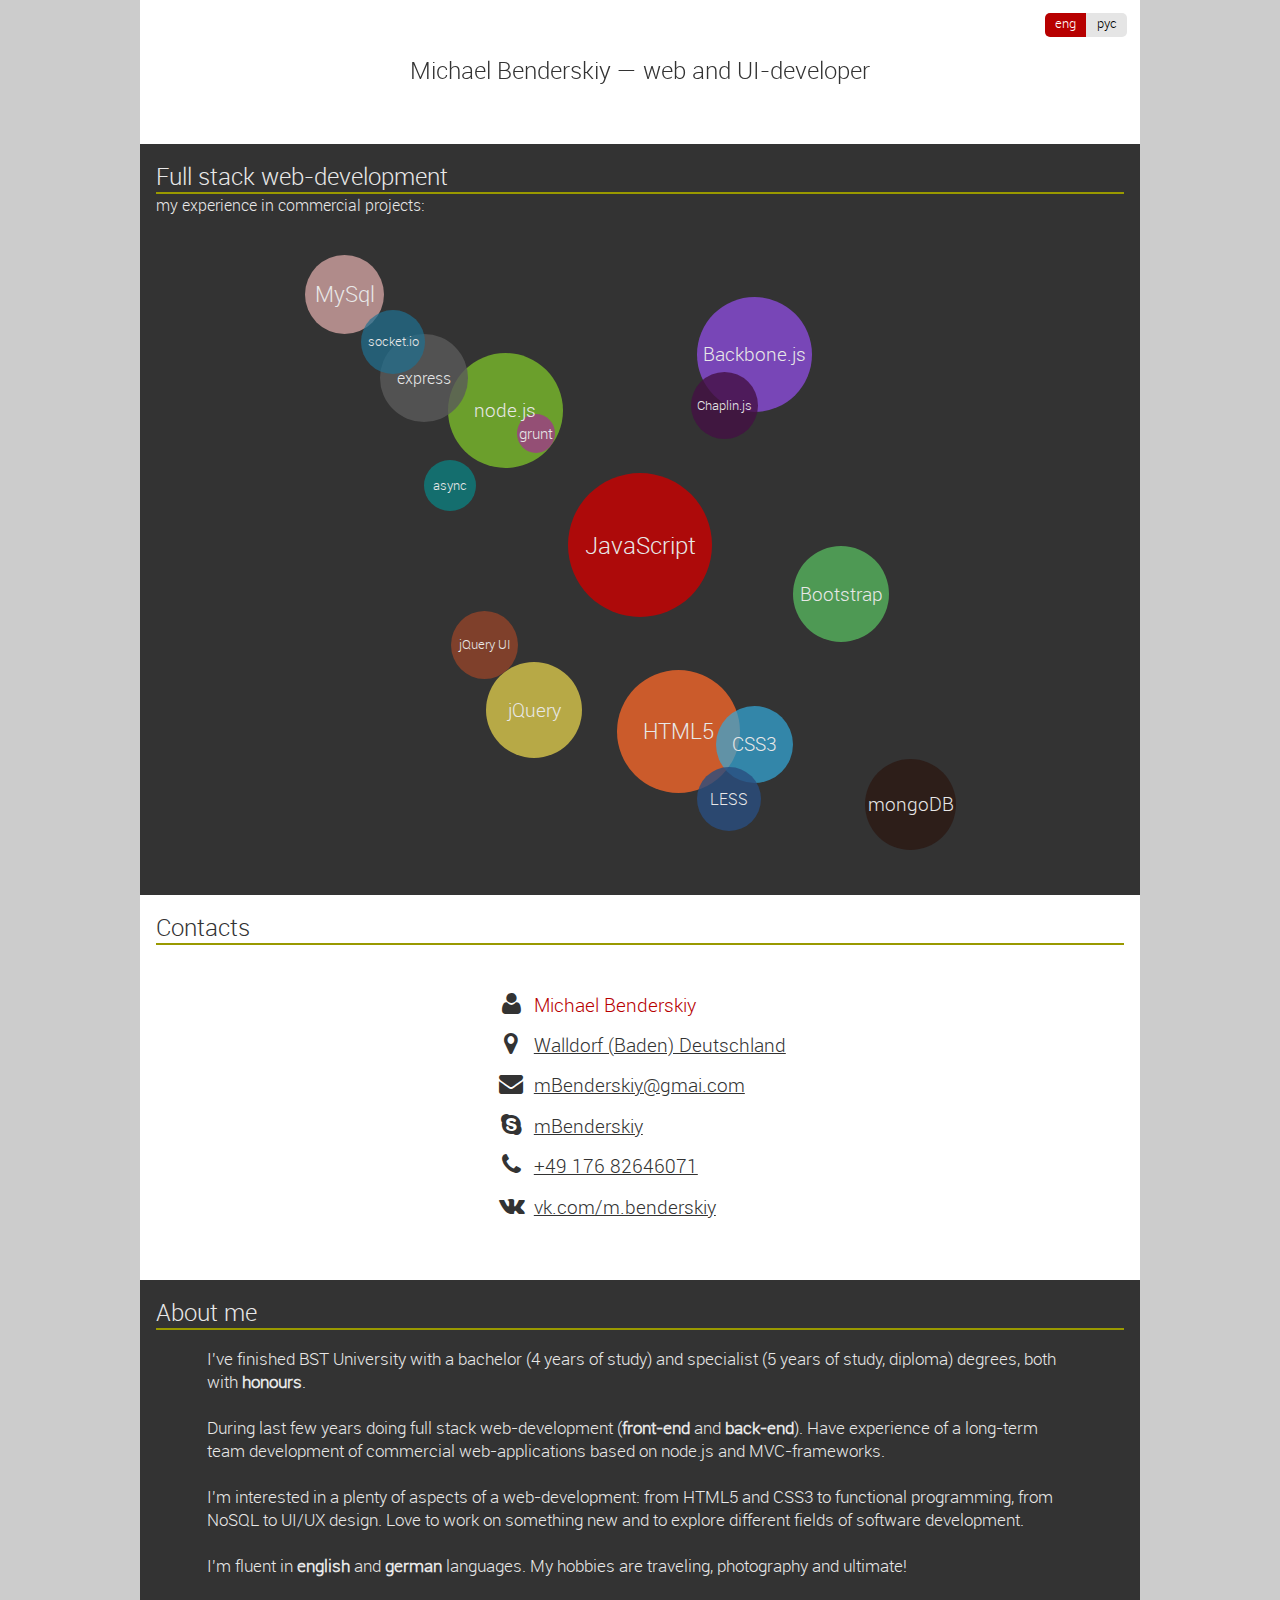
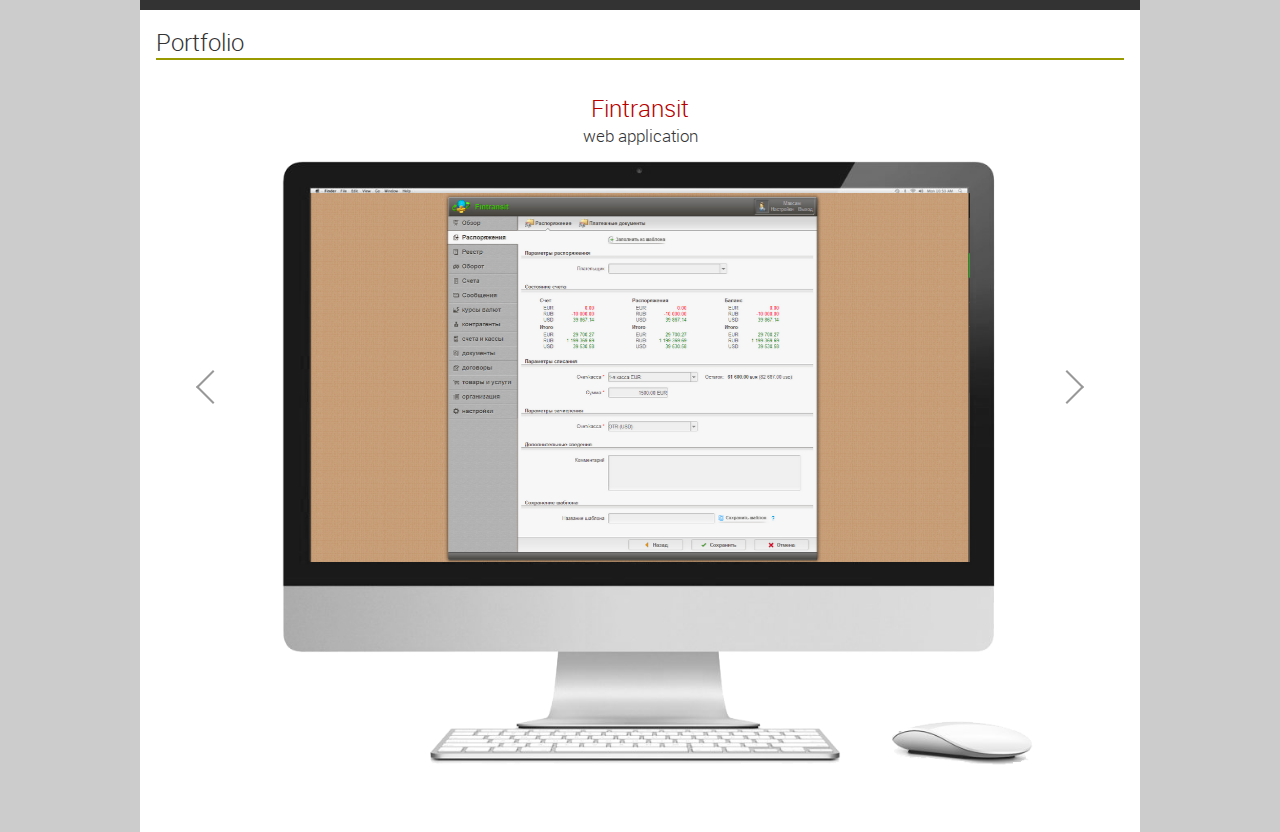
<file: index.html>
<!DOCTYPE html>
<html>

<head>
    <meta http-equiv="Content-Type" content="text/html; charset=utf-8"/>
    <meta charset="UTF-8">
    <meta name="viewport" content="width=device-width" />

    <title>Benderskiy — web and UI-developer</title>
    
    <link rel="stylesheet" type="text/css" href="styles/style.css">
</head>

<body>
    <div id="top-loader-bar">
        <div id="top-loader-bar-progress"></div>
    </div>

    <div class="paper en">
        <div class='header'>
            <div class="sign en">
                <div class="front">
                    Michael Benderskiy — web and UI-developer
                </div>
                <div class="back">
                    Михаил Бендерский — веб и UI-разработчик
                </div>
            </div>
            <div class="lang-select en">
                <span class='eng select'>eng</span><!-- 
             --><span class='rus select'>рус</span>
            </div>
        </div>

        <div class="content">
            <div class="section no-padding">
                <div class="section-padding">
                    <div class="section-header">
                        <span class="e">Full stack web-development</span>
                        <span class="r">Весь стек веб-разработки</span>
                    </div>
                    <span class="e">my experience in сommercial projects:</span>
                    <span class="r">мой опыт в коммерческих проектах:</span>
                </div>

                <div class="graph-wrapper">
                    <div class="graph">
                        <div class="js">
                            JavaScript
                        </div>
                        <div class="mysql">
                            MySql
                        </div>
                        <div class="mongo">
                            mongoDB
                        </div>

                        <div class="orbit-nodjs">
                            <div class="nodjs">
                                node.js
                                <div class="grunt">
                                    grunt
                                </div>
                            </div>
                            
                            <div class="orbit-wrapper">
                                <div class="orbit-express">
                                    <div class="express">
                                        express
                                        <div class="socket">
                                            socket.io
                                        </div>
                                    </div>
                                    <div class="async">
                                        async
                                    </div>
                                </div>
                            </div>

                            <div class="html">
                                HTML5
                            </div>

                            <div class="css">
                                CSS3
                            </div>

                            <div class="less">
                                LESS
                            </div>

                            <div class="jquery">
                                jQuery
                                <div class="jquery-orbit">
                                    <div class="jqui">
                                        jQuery UI
                                    </div>
                                </div>
                            </div>

                            <div class="backbone">
                                Backbone.js
                                <div class="chaplin">
                                    Chaplin.js
                                </div>
                            </div>

                            <div class="bootstrap">
                                Bootstrap
                            </div>
                        </div>
                    </div>
                </div>
            </div>

            <div class="section">
                <div class="section-header">
                    <span class="e">Contacts</span>
                    <span class="r">Контакты</span>
                </div>
                <div class="contact-block">
                    <label><i class="icon-user"></i>
                    </label>
                    <span class='red'>
                        <span class="e">Michael Benderskiy</span>
                        <span class="r">Михаил Бендерский</span>
                    </span>
                    <br>
                    <label><i class="icon-location"></i>
                    </label>
                    <a href="http://maps.google.com/maps?z=10&q=49.3033495,8.6418713">
                        <span class="e">Walldorf (Baden) Deutschland</span>
                        <span class="r">Германия, Баден, Вальдорф</span>
                    </a>
                    <br>
                    <label><i class="icon-mail-alt"></i>
                    </label>
                    <a href="mailto:mBenderskiy@gmai.com">mBenderskiy@gmai.com</a>
                    <br>
                    <label><i class="icon-skype"></i>
                    </label>
                    <a href="skype:mBenderskiy?chat">mBenderskiy</a>
                    <br>
                    <label><i class="icon-phone"></i>
                    </label>
                    <a href="tel:+49 176 82646071">+49 176 82646071</a>
                    <br>
                    <label><i class="icon-vkontakte"></i>
                    </label>
                    <a href="http://vk.com/m.benderskiy">vk.com/m.benderskiy</a>
                    <br>
                </div>
            </div>

            <div class="section">
                <div class="section-header">
                    <span class="e">About me</span>
                    <span class="r">Обо мне</span>
                </div>
                <div class="text e">
                    I've finished <a href="http://en.bstu.ru/">BST University</a> with a bachelor (4 years of study) and specialist (5 years of study, diploma) degrees, both with <b>honours</b>.<br><br>
                    During last few years doing full stack web-development (<b>front-end</b> and <b>back-end</b>). Have experience of a long-term team development of commercial web-applications based on node.js and MVC-frameworks.<br><br>
                    I'm interested in a plenty of aspects of a web-development: from HTML5 and CSS3 to functional programming, from NoSQL to UI/UX design. Love to work on something new and to explore different fields of software development.<br><br>
                    I'm fluent in <b>english</b> and <b>german</b> languages. My hobbies are traveling, photography and <a href="http://www.usaultimate.org/about/ultimate/default.aspx">ultimate</a>!
                </div>
                <div class="text r">
                    Я закончил <a href="http://www.bstu.ru/">БГТУ имени Шухова</a> с <b>красным</b> дипломом инженера-программиста.<br><br>
                    На протяжении нескольких лет занимаюсь веб-разработкой: как <b>front-end</b>, так и <b>back-end</b>. Имею долгосрочный опыт работы в команде над коммерческими веб-приложениями на базе node.js и MVC-фреймворков.<br><br>
                    Мне интересны абсолютно различные аспекты веб-разработки: от HTML5 и CSS3 до функционального программирования, от NoSQL до разработки пользовательских интерфейсов и взаимодействий. Я с готовностью берусь за новые для меня задачи и осваиваю новые области профессиональной деятельности.<br><br>
                    Свободно владею <b>английским</b> и <b>немецким</b> языком. В свободное время путешествую, фотографирую и занимаюсь <a href="http://175g.ru/">алтиматом</a>!
                </div>
            </div>

            <div class="section">
                <div class="section-header">
                    <span class="e">Portfolio</span>
                    <span class="r">Портфолио</span>
                </div>
                <div class="portfolio">
                    <div class="monitor-wrapper">
                        <div class="project-header">
                            <div class=" project-1 project-name project-ft">
                                <span class="e">Fintransit</span>
                                <span class="r">Финтранзит</span>
                                <div class="project-descr">
                                    <span class="e">web application</span>
                                    <span class="r">веб-приложение</span> 
                                </div>
                            </div>
                            <div class=" project-1 project-name project-ft2 hidden">
                                <span class="e">Fintransit (new design)</span>
                                <span class="r">Финтранзит (новый дизайн)</span>
                                <div class="project-descr">
                                    <span class="e">web application</span>
                                    <span class="r">веб-приложение</span> 
                                </div>
                            </div>
                            <div class="project-2 project-name project-sb hidden">
                                <span class="e">Stockbalance (client)</span>
                                <span class="r">Складские остатки (клиент)</span>
                                <div class="project-descr">
                                    <span class="e">web application</span>
                                    <span class="r">веб-приложение</span> 
                                </div>
                            </div>
                            <div class="project-2 project-name project-sb2 hidden">
                                <span class="e">Stockbalance (admin)</span>
                                <span class="r">Складские остатки (администратор)</span>
                                <div class="project-descr">
                                    <span class="e">web application</span>
                                    <span class="r">веб-приложение</span> 
                                </div>
                            </div>
                            <div class="project-2 project-name project-sh hidden">
                                <span class="e">Designer's portfolio</span>
                                <span class="r">Портфолио дизайнера</span>
                                <div class="project-descr">
                                    <span class="e">website</span>
                                    <span class="r">веб-сайт</span> 
                                </div>
                            </div>
                            <div class="project-2 project-name project-sh2 hidden">
                                <span class="e">Designer's portfolio</span>
                                <span class="r">Портфолио дизайнера</span>
                                <div class="project-descr">
                                    <span class="e">website</span>
                                    <span class="r">веб-сайт</span> 
                                </div>
                            </div>
                            <div class="project-2 project-name project-cp hidden">
                                <span class="e">My works on <a href="http://codepen.io/collection/kbroK">Codepen.io</a></span>
                                <span class="r">Мои работы на <a href="http://codepen.io/collection/kbroK">Codepen.io</a></span>
                                <div class="project-descr">
                                    <span class="e">collection</span>
                                    <span class="r">коллекция</span> 
                                </div>
                            </div>
                        </div>
                        <div class="left-spinner">
                            <div class='arrow'></div>
                        </div>
                        <div class="monitor-full">
                            <img class='monitor-png' src="./images/monitor.png" alt="">
                            <div class="screen">
                                <div class="swiper-container">
                                  <div class="swiper-wrapper">
                                    <div class="swiper-slide" data-project='ft'> 
                                        <img class='preview' src="./images/ft_preview.png" alt="">
                                    </div>
                                    <div class="swiper-slide" data-project='ft2'> 
                                        <img class='preview' src="./images/ft2_preview.png" alt="">
                                    </div>
                                    <div class="swiper-slide"  data-project='sb'> 
                                        <img class='preview' src="./images/sb_preview.png" alt="">
                                    </div>
                                    <div class="swiper-slide"  data-project='sb2'> 
                                        <img class='preview' src="./images/sb2_preview.png" alt="">
                                    </div>
                                    <div class="swiper-slide"  data-project='sh'> 
                                        <img class='preview' src="./images/sh_preview.png" alt="">
                                    </div>
                                    <div class="swiper-slide"  data-project='sh2'> 
                                        <img class='preview' src="./images/sh2_preview.png" alt="">
                                    </div>
                                    <div class="swiper-slide"  data-project='cp'> 
                                        <img class='preview' src="./images/cp_preview.png" alt="">
                                    </div>
                                  </div>
                                </div>
                            </div>
                        </div>
                        <div class="right-spinner">
                            <div class='arrow'></div>
                        </div>
                    </div>
                </div>
            </div>
        </div>
    </div>

    <script type="text/javascript" src="js/scripts.js"></script>
</body>

</html>
</file>
<file: styles/style.css>
.clearfix {
  zoom: 1;
}
.clearfix:before,
.clearfix:after {
  content: "";
  display: table;
}
.clearfix:after {
  clear: both;
}
.pull-left {
  float: left;
}
.pull-right {
  float: right;
}
.pull-center {
  margin: 0 auto;
}
.pull-center-force {
  display: table;
  margin: 0 auto;
}
.swiper-container {
  margin: 0 auto;
  position: relative;
  overflow: hidden;
  -webkit-backface-visibility: hidden;
  -moz-backface-visibility: hidden;
  -ms-backface-visibility: hidden;
  -o-backface-visibility: hidden;
  backface-visibility: hidden;
  z-index: 1;
}
.swiper-wrapper {
  position: relative;
  width: 100%;
  -webkit-transition-property: -webkit-transform, left, top;
  -webkit-transition-duration: 0s;
  -webkit-transform: translate3d(0px, 0, 0);
  -webkit-transition-timing-function: ease;
  -moz-transition-property: -moz-transform, left, top;
  -moz-transition-duration: 0s;
  -moz-transform: translate3d(0px, 0, 0);
  -moz-transition-timing-function: ease;
  -o-transition-property: -o-transform, left, top;
  -o-transition-duration: 0s;
  -o-transition-timing-function: ease;
  -o-transform: translate(0px, 0);
  -ms-transition-property: -ms-transform, left, top;
  -ms-transition-duration: 0s;
  -ms-transform: translate3d(0px, 0, 0);
  -ms-transition-timing-function: ease;
  transition-property: transform,left,top;
  transition-duration: 0s;
  transform: translate3d(0px, 0, 0);
  transition-timing-function: ease;
}
.swiper-free-mode > .swiper-wrapper {
  -webkit-transition-timing-function: ease-out;
  -moz-transition-timing-function: ease-out;
  -ms-transition-timing-function: ease-out;
  -o-transition-timing-function: ease-out;
  transition-timing-function: ease-out;
  margin: 0 auto;
}
.swiper-slide {
  float: left;
}
.swiper-wp8-horizontal {
  -ms-touch-action: pan-y;
}
.swiper-wp8-vertical {
  -ms-touch-action: pan-x;
}
.swiper-container,
.swiper-slide {
  width: 100%;
  height: 100%;
}
#top-loader-bar {
  z-index: 99;
  position: fixed;
  top: 0;
  left: 0;
  right: 0;
  height: 5px;
  background: #ffffff;
  opacity: 0;
  filter: alpha(opacity=0);
}
#top-loader-bar.visible {
  opacity: 0.5;
  -webkit-transition: opacity linear 500ms;
  -moz-transition: opacity linear 500ms;
  -o-transition: opacity linear 500ms;
  transition: opacity linear 500ms;
}
#top-loader-bar.visible #top-loader-bar-progress {
  -webkit-transition: width ease-in-out 500ms;
  -moz-transition: width ease-in-out 500ms;
  -o-transition: width ease-in-out 500ms;
  transition: width ease-in-out 500ms;
}
#top-loader-bar.hidden {
  opacity: 0;
  filter: alpha(opacity=0);
  -webkit-transition: opacity linear 500ms;
  -moz-transition: opacity linear 500ms;
  -o-transition: opacity linear 500ms;
  transition: opacity linear 500ms;
}
#top-loader-bar.success {
  background: #00cc00;
}
#top-loader-bar #top-loader-bar-progress {
  width: 0%;
  height: 100%;
  background: #00cc00;
}
@-moz-keyframes spining {
  from {
    -moz-transform: rotate(0deg);
  }
  to {
    -moz-transform: rotate(360deg);
  }
}
@-webkit-keyframes spining {
  from {
    -webkit-transform: rotate(0deg);
  }
  to {
    -webkit-transform: rotate(360deg);
  }
}
@keyframes spining {
  from {
    transform: rotate(0deg);
  }
  to {
    transform: rotate(360deg);
  }
}
@-moz-keyframes aspining {
  from {
    -moz-transform: rotate(0deg);
  }
  to {
    -moz-transform: rotate(-360deg);
  }
}
@-webkit-keyframes aspining {
  from {
    -webkit-transform: rotate(0deg);
  }
  to {
    -webkit-transform: rotate(-360deg);
  }
}
@keyframes aspining {
  from {
    transform: rotate(0deg);
  }
  to {
    transform: rotate(-360deg);
  }
}
@font-face {
  font-family: 'Roboto Light';
  src: url('../fonts/roboto-light.eot');
  src: url('../fonts/roboto-light.eot?#iefix') format('embedded-opentype'), url('../fonts/roboto-light.woff') format('woff'), url('../fonts/roboto-light.ttf') format('truetype');
  font-weight: normal;
  font-style: normal;
}
@font-face {
  font-family: 'fontello';
  src: url('../fonts/fontello.eot?24343141');
  src: url('../fonts/fontello.eot?24343141#iefix') format('embedded-opentype'), url('../fonts/fontello.woff?24343141') format('woff'), url('../fonts/fontello.ttf?24343141') format('truetype'), url('../fonts/fontello.svg?24343141#fontello') format('svg');
  font-weight: normal;
  font-style: normal;
}
[class^="icon-"]:before,
[class*=" icon-"]:before {
  font-family: "fontello";
  font-style: normal;
  font-weight: normal;
  speak: none;
  display: inline-block;
  text-decoration: inherit;
  width: 1em;
  margin-right: .2em;
  text-align: center;
  font-variant: normal;
  text-transform: none;
  line-height: 1em;
  margin-left: .2em;
  /* text-shadow: 1px 1px 1px rgba(127, 127, 127, 0.3); */
}
.icon-mail-alt:before {
  content: '\e802';
}
.icon-user:before {
  content: '\e804';
}
.icon-location:before {
  content: '\e803';
}
.icon-phone:before {
  content: '\e805';
}
.icon-skype:before {
  content: '\e801';
}
.icon-vkontakte:before {
  content: '\e800';
}
* {
  -webkit-box-sizing: border-box;
  -moz-box-sizing: border-box;
  box-sizing: border-box;
}
html,
body {
  height: 100%;
  margin: 0;
  background: #cccccc;
  font-family: 'Roboto Light', sans-serif;
}
@media only screen and (max-width: 340px) {
  html,
  body {
    font-size: 0.9em;
  }
}
.paper {
  zoom: 1;
  margin: auto;
  max-width: 1000px;
  background: #FFF;
}
.paper:before,
.paper:after {
  content: "";
  display: table;
}
.paper:after {
  clear: both;
}
.paper.en .r {
  display: none;
}
.paper.ru .e {
  display: none;
}
span.red {
  color: #b70000;
}
.header {
  padding: 1rem;
  position: relative;
  -webkit-user-select: none;
  -moz-user-select: none;
  -ms-user-select: none;
  user-select: none;
}
.header a {
  text-decoration: none;
  color: #333333;
}
.header .sign {
  height: 7rem;
  padding-top: 2.6rem;
  margin: 0 auto;
  cursor: default;
  font-size: 1.5rem;
  line-height: 1.5rem;
  color: #333333;
  text-align: center;
}
@media only screen and (max-width: 600px) {
  .header .sign {
    font-size: 1.3rem;
  }
}
@media only screen and (max-width: 520px) {
  .header .sign {
    font-size: 1.2rem;
  }
}
@media only screen and (max-width: 450px) {
  .header .sign {
    font-size: 1.1rem;
  }
}
@media only screen and (max-width: 420px) {
  .header .sign {
    font-size: 1rem;
  }
}
@media only screen and (max-width: 380px) {
  .header .sign {
    font-size: 0.9rem;
  }
}
.header .sign .back {
  margin-top: -1.5rem;
  -webkit-transform: rotatey(-180deg);
  -moz-transform: rotatey(-180deg);
  -ms-transform: rotatey(-180deg);
  -o-transform: rotatey(-180deg);
  transform: rotatey(-180deg);
  -webkit-backface-visibility: hidden;
  -moz-backface-visibility: hidden;
  -ms-backface-visibility: hidden;
  -webkit-transition: -webkit-transform 0.5s;
  -moz-transition: -moz-transform 0.5s;
  -o-transition: -o-transform 0.5s;
  transition: transform 0.5s;
}
.header .sign .front {
  -webkit-backface-visibility: hidden;
  -moz-backface-visibility: hidden;
  -ms-backface-visibility: hidden;
  -webkit-transition: -webkit-transform 0.5s;
  -moz-transition: -moz-transform 0.5s;
  -o-transition: -o-transform 0.5s;
  transition: transform 0.5s;
}
.header .sign.ru .back {
  -webkit-transform: rotatey(0deg);
  -moz-transform: rotatey(0deg);
  -ms-transform: rotatey(0deg);
  -o-transform: rotatey(0deg);
  transform: rotatey(0deg);
}
.header .sign.ru .front {
  -webkit-transform: rotatey(180deg);
  -moz-transform: rotatey(180deg);
  -ms-transform: rotatey(180deg);
  -o-transform: rotatey(180deg);
  transform: rotatey(180deg);
}
.header .lang-select {
  position: absolute;
  top: 1em;
  right: 1em;
  font-size: 0.8em;
  -webkit-border-radius: 5px;
  -moz-border-radius: 5px;
  border-radius: 5px;
  -webkit-background-clip: padding-box;
  -moz-background-clip: padding;
  background-clip: padding-box;
  overflow: hidden;
}
.header .lang-select .select {
  display: inline-block;
  width: 3.2em;
  padding: 0.2em 0.5em 0.4em 0.5em;
  text-align: center;
  cursor: pointer;
  background: #e5e5e5;
}
.header .lang-select.en .eng {
  color: #FFF;
  background: #b70000;
}
.header .lang-select.ru .rus {
  color: #FFF;
  background: #b70000;
}
.section {
  padding: 1rem;
  color: #333333;
}
.section a {
  color: #333333;
}
.section:nth-child(odd) {
  background: #333333;
  color: #e8e8e8;
}
.section:nth-child(odd) a {
  color: #e8e8e8;
}
.section .section-header {
  font-size: 1.5rem;
  border-bottom: 2px solid #999900;
}
.section.no-padding {
  padding: 0;
}
.section.no-padding .section-padding {
  padding: 1rem;
}
.graph-wrapper {
  position: relative;
  overflow: hidden;
  margin: -2.3rem auto 0;
  -webkit-user-select: none;
  -moz-user-select: none;
  -ms-user-select: none;
  user-select: none;
  width: 100%;
  padding-bottom: 100%;
}
@media only screen and (min-width: 900px) {
  .graph-wrapper {
    width: 70%;
    padding-bottom: 70%;
  }
}
@media only screen and (max-width: 800px) {
  .graph-wrapper {
    font-size: 0.9em;
  }
}
@media only screen and (max-width: 640px) {
  .graph-wrapper {
    font-size: 0.8em;
  }
}
@media only screen and (max-width: 500px) {
  .graph-wrapper {
    font-size: 0.75em;
  }
}
@media only screen and (max-width: 480px) {
  .graph-wrapper {
    font-size: 0.7em;
  }
}
@media only screen and (max-width: 450px) {
  .graph-wrapper {
    font-size: 0.65em;
  }
}
@media only screen and (max-width: 420px) {
  .graph-wrapper {
    font-size: 0.6em;
  }
}
@media only screen and (max-width: 400px) {
  .graph-wrapper {
    font-size: 0.55em;
  }
}
@media only screen and (max-width: 380px) {
  .graph-wrapper {
    font-size: 0.5em;
  }
}
.graph-wrapper .graph {
  position: absolute;
  overflow: visible;
  width: 70%;
  height: 70%;
  margin: 15% 0 0 15%;
}
.graph-wrapper .graph .center {
  left: 50%;
  top: 50%;
}
.graph-wrapper .graph .js {
  margin-left: -3em;
  margin-top: -3em;
  -webkit-border-radius: 100%;
  -moz-border-radius: 100%;
  border-radius: 100%;
  -webkit-background-clip: padding-box;
  -moz-background-clip: padding;
  background-clip: padding-box;
  text-align: center;
  width: 6em;
  height: 6em;
  line-height: 6em;
  position: absolute;
  top: 0;
  left: 0;
  left: 50%;
  top: 50%;
  font-size: 1.5em;
  background-color: rgba(204, 0, 0, 0.8);
}
.graph-wrapper .graph .js span {
  display: inline-block;
}
.graph-wrapper .graph .mysql {
  margin-left: -1.75em;
  margin-top: -1.75em;
  -webkit-border-radius: 100%;
  -moz-border-radius: 100%;
  border-radius: 100%;
  -webkit-background-clip: padding-box;
  -moz-background-clip: padding;
  background-clip: padding-box;
  text-align: center;
  width: 3.5em;
  height: 3.5em;
  line-height: 3.5em;
  margin: -2em -4em;
  font-size: 1.4em;
  background-color: rgba(190, 149, 147, 0.9);
}
.graph-wrapper .graph .mongo {
  margin-left: -2.35em;
  margin-top: -2.35em;
  -webkit-border-radius: 100%;
  -moz-border-radius: 100%;
  border-radius: 100%;
  -webkit-background-clip: padding-box;
  -moz-background-clip: padding;
  background-clip: padding-box;
  text-align: center;
  width: 4.7em;
  height: 4.7em;
  line-height: 4.7em;
  margin: 96% 96%;
  font-size: 1.2em;
  background-color: rgba(40, 10, 0, 0.5);
}
.graph-wrapper .graph .orbit-nodjs {
  margin-left: -27.5%;
  margin-top: -27.5%;
  -webkit-border-radius: 100%;
  -moz-border-radius: 100%;
  border-radius: 100%;
  -webkit-background-clip: padding-box;
  -moz-background-clip: padding;
  background-clip: padding-box;
  text-align: center;
  width: 55%;
  height: 55%;
  line-height: 55%;
  position: absolute;
  top: 0;
  left: 0;
  left: 50%;
  top: 50%;
  -webkit-transform: rotate(0deg);
  -moz-transform: rotate(0deg);
  -ms-transform: rotate(0deg);
  -o-transform: rotate(0deg);
  transform: rotate(0deg);
  -webkit-animation: spining 90s linear infinite;
  -moz-animation: spining 90s linear infinite;
  -ms-animation: spining 90s linear infinite;
  -o-animation: spining 90s linear infinite;
}
.graph-wrapper .graph .orbit-nodjs span {
  display: inline-block;
}
.graph-wrapper .graph .orbit-nodjs .nodjs {
  margin-left: -3em;
  margin-top: -3em;
  -webkit-border-radius: 100%;
  -moz-border-radius: 100%;
  border-radius: 100%;
  -webkit-background-clip: padding-box;
  -moz-background-clip: padding;
  background-clip: padding-box;
  text-align: center;
  width: 6em;
  height: 6em;
  line-height: 6em;
  font-size: 1.2em;
  background-color: rgba(131, 205, 41, 0.7);
  -webkit-transform: rotate(0deg);
  -moz-transform: rotate(0deg);
  -ms-transform: rotate(0deg);
  -o-transform: rotate(0deg);
  transform: rotate(0deg);
  -webkit-animation: aspining 90s linear infinite;
  -moz-animation: aspining 90s linear infinite;
  -ms-animation: aspining 90s linear infinite;
  -o-animation: aspining 90s linear infinite;
}
.graph-wrapper .graph .orbit-nodjs .nodjs .grunt {
  margin-left: -1.25em;
  margin-top: -1.25em;
  -webkit-border-radius: 100%;
  -moz-border-radius: 100%;
  border-radius: 100%;
  -webkit-background-clip: padding-box;
  -moz-background-clip: padding;
  background-clip: padding-box;
  text-align: center;
  width: 2.5em;
  height: 2.5em;
  line-height: 2.5em;
  margin: -3.5em 4.5em;
  font-size: 0.8em;
  background-color: rgba(190, 0, 190, 0.5);
}
.graph-wrapper .graph .orbit-nodjs .orbit-wrapper {
  margin-left: -30%;
  margin-top: -30%;
  -webkit-border-radius: 100%;
  -moz-border-radius: 100%;
  border-radius: 100%;
  -webkit-background-clip: padding-box;
  -moz-background-clip: padding;
  background-clip: padding-box;
  text-align: center;
  width: 60%;
  height: 60%;
  line-height: 60%;
  position: absolute;
  top: 0;
  left: 0;
  -webkit-transform: rotate(0deg);
  -moz-transform: rotate(0deg);
  -ms-transform: rotate(0deg);
  -o-transform: rotate(0deg);
  transform: rotate(0deg);
  -webkit-animation: aspining 90s linear infinite;
  -moz-animation: aspining 90s linear infinite;
  -ms-animation: aspining 90s linear infinite;
  -o-animation: aspining 90s linear infinite;
}
.graph-wrapper .graph .orbit-nodjs .orbit-wrapper span {
  display: inline-block;
}
.graph-wrapper .graph .orbit-nodjs .orbit-express {
  width: 100%;
  height: 100%;
  margin-top: 3em;
  -webkit-transform: rotate(0deg);
  -moz-transform: rotate(0deg);
  -ms-transform: rotate(0deg);
  -o-transform: rotate(0deg);
  transform: rotate(0deg);
  -webkit-animation: aspining 60s linear infinite;
  -moz-animation: aspining 60s linear infinite;
  -ms-animation: aspining 60s linear infinite;
  -o-animation: aspining 60s linear infinite;
}
.graph-wrapper .graph .orbit-nodjs .orbit-express .express {
  margin-left: -2.75em;
  margin-top: -2.75em;
  -webkit-border-radius: 100%;
  -moz-border-radius: 100%;
  border-radius: 100%;
  -webkit-background-clip: padding-box;
  -moz-background-clip: padding;
  background-clip: padding-box;
  text-align: center;
  width: 5.5em;
  height: 5.5em;
  line-height: 5.5em;
  -webkit-transform: rotate(0deg);
  -moz-transform: rotate(0deg);
  -ms-transform: rotate(0deg);
  -o-transform: rotate(0deg);
  transform: rotate(0deg);
  -webkit-animation: spining 60s linear infinite;
  -moz-animation: spining 60s linear infinite;
  -ms-animation: spining 60s linear infinite;
  -o-animation: spining 60s linear infinite;
  background-color: rgba(90, 90, 90, 0.8);
}
.graph-wrapper .graph .orbit-nodjs .orbit-express .express .socket {
  margin-left: -2.5em;
  margin-top: -2.5em;
  -webkit-border-radius: 100%;
  -moz-border-radius: 100%;
  border-radius: 100%;
  -webkit-background-clip: padding-box;
  -moz-background-clip: padding;
  background-clip: padding-box;
  text-align: center;
  width: 5em;
  height: 5em;
  line-height: 5em;
  margin: -127% -22%;
  font-size: 0.8em;
  background-color: rgba(32, 112, 145, 0.7);
}
.graph-wrapper .graph .orbit-nodjs .orbit-express .async {
  margin-left: -2em;
  margin-top: -2em;
  -webkit-border-radius: 100%;
  -moz-border-radius: 100%;
  border-radius: 100%;
  -webkit-background-clip: padding-box;
  -moz-background-clip: padding;
  background-clip: padding-box;
  text-align: center;
  width: 4em;
  height: 4em;
  line-height: 4em;
  margin: 3em 0;
  -webkit-transform: rotate(0deg);
  -moz-transform: rotate(0deg);
  -ms-transform: rotate(0deg);
  -o-transform: rotate(0deg);
  transform: rotate(0deg);
  -webkit-animation: spining 60s linear infinite;
  -moz-animation: spining 60s linear infinite;
  -ms-animation: spining 60s linear infinite;
  -o-animation: spining 60s linear infinite;
  font-size: 0.8em;
  background-color: rgba(0, 150, 150, 0.6);
}
.graph-wrapper .graph .orbit-nodjs .html {
  margin-left: -2.75em;
  margin-top: -2.75em;
  -webkit-border-radius: 100%;
  -moz-border-radius: 100%;
  border-radius: 100%;
  -webkit-background-clip: padding-box;
  -moz-background-clip: padding;
  background-clip: padding-box;
  text-align: center;
  width: 5.5em;
  height: 5.5em;
  line-height: 5.5em;
  margin: 9em 5em;
  font-size: 1.4em;
  background-color: rgba(241, 101, 41, 0.8);
  -webkit-transform: rotate(0deg);
  -moz-transform: rotate(0deg);
  -ms-transform: rotate(0deg);
  -o-transform: rotate(0deg);
  transform: rotate(0deg);
  -webkit-animation: aspining 90s linear infinite;
  -moz-animation: aspining 90s linear infinite;
  -ms-animation: aspining 90s linear infinite;
  -o-animation: aspining 90s linear infinite;
}
.graph-wrapper .graph .orbit-nodjs .css {
  margin-left: -2em;
  margin-top: -2em;
  -webkit-border-radius: 100%;
  -moz-border-radius: 100%;
  border-radius: 100%;
  -webkit-background-clip: padding-box;
  -moz-background-clip: padding;
  background-clip: padding-box;
  text-align: center;
  width: 4em;
  height: 4em;
  line-height: 4em;
  margin: -15em 11em;
  font-size: 1.2em;
  background-color: rgba(51, 169, 220, 0.7);
  -webkit-transform: rotate(0deg);
  -moz-transform: rotate(0deg);
  -ms-transform: rotate(0deg);
  -o-transform: rotate(0deg);
  transform: rotate(0deg);
  -webkit-animation: aspining 90s linear infinite;
  -moz-animation: aspining 90s linear infinite;
  -ms-animation: aspining 90s linear infinite;
  -o-animation: aspining 90s linear infinite;
}
.graph-wrapper .graph .orbit-nodjs .less {
  margin-left: -2em;
  margin-top: -2em;
  -webkit-border-radius: 100%;
  -moz-border-radius: 100%;
  border-radius: 100%;
  -webkit-background-clip: padding-box;
  -moz-background-clip: padding;
  background-clip: padding-box;
  text-align: center;
  width: 4em;
  height: 4em;
  line-height: 4em;
  margin: 17em 12em;
  font-size: 1em;
  background-color: rgba(41, 77, 127, 0.8);
  -webkit-transform: rotate(0deg);
  -moz-transform: rotate(0deg);
  -ms-transform: rotate(0deg);
  -o-transform: rotate(0deg);
  transform: rotate(0deg);
  -webkit-animation: aspining 90s linear infinite;
  -moz-animation: aspining 90s linear infinite;
  -ms-animation: aspining 90s linear infinite;
  -o-animation: aspining 90s linear infinite;
}
.graph-wrapper .graph .orbit-nodjs .jquery {
  margin-left: -2.5em;
  margin-top: -2.5em;
  -webkit-border-radius: 100%;
  -moz-border-radius: 100%;
  border-radius: 100%;
  -webkit-background-clip: padding-box;
  -moz-background-clip: padding;
  background-clip: padding-box;
  text-align: center;
  width: 5em;
  height: 5em;
  line-height: 5em;
  margin: -23em -1em;
  font-size: 1.2em;
  background-color: rgba(240, 219, 79, 0.7);
  -webkit-transform: rotate(0deg);
  -moz-transform: rotate(0deg);
  -ms-transform: rotate(0deg);
  -o-transform: rotate(0deg);
  transform: rotate(0deg);
  -webkit-animation: aspining 90s linear infinite;
  -moz-animation: aspining 90s linear infinite;
  -ms-animation: aspining 90s linear infinite;
  -o-animation: aspining 90s linear infinite;
}
.graph-wrapper .graph .orbit-nodjs .jquery .jquery-orbit {
  margin-left: -3em;
  margin-top: -3em;
  -webkit-border-radius: 100%;
  -moz-border-radius: 100%;
  border-radius: 100%;
  -webkit-background-clip: padding-box;
  -moz-background-clip: padding;
  background-clip: padding-box;
  text-align: center;
  width: 6em;
  height: 6em;
  line-height: 6em;
  margin: -5.5em -0.5em;
  -webkit-transform: rotate(0deg);
  -moz-transform: rotate(0deg);
  -ms-transform: rotate(0deg);
  -o-transform: rotate(0deg);
  transform: rotate(0deg);
  -webkit-animation: aspining 45s linear infinite;
  -moz-animation: aspining 45s linear infinite;
  -ms-animation: aspining 45s linear infinite;
  -o-animation: aspining 45s linear infinite;
}
.graph-wrapper .graph .orbit-nodjs .jquery .jquery-orbit .jqui {
  margin-left: -2.5em;
  margin-top: -2.5em;
  -webkit-border-radius: 100%;
  -moz-border-radius: 100%;
  border-radius: 100%;
  -webkit-background-clip: padding-box;
  -moz-background-clip: padding;
  background-clip: padding-box;
  text-align: center;
  width: 5em;
  height: 5em;
  line-height: 5em;
  margin: -127% -22%;
  -webkit-transform: rotate(0deg);
  -moz-transform: rotate(0deg);
  -ms-transform: rotate(0deg);
  -o-transform: rotate(0deg);
  transform: rotate(0deg);
  -webkit-animation: spining 45s linear infinite;
  -moz-animation: spining 45s linear infinite;
  -ms-animation: spining 45s linear infinite;
  -o-animation: spining 45s linear infinite;
  font-size: 0.7em;
  background-color: rgba(178, 73, 38, 0.6);
}
.graph-wrapper .graph .orbit-nodjs .backbone {
  margin-left: -3em;
  margin-top: -3em;
  -webkit-border-radius: 100%;
  -moz-border-radius: 100%;
  border-radius: 100%;
  -webkit-background-clip: padding-box;
  -moz-background-clip: padding;
  background-clip: padding-box;
  text-align: center;
  width: 6em;
  height: 6em;
  line-height: 6em;
  margin: -24em 10em;
  font-size: 1.2em;
  background-color: rgba(150, 79, 240, 0.7);
  -webkit-transform: rotate(0deg);
  -moz-transform: rotate(0deg);
  -ms-transform: rotate(0deg);
  -o-transform: rotate(0deg);
  transform: rotate(0deg);
  -webkit-animation: aspining 90s linear infinite;
  -moz-animation: aspining 90s linear infinite;
  -ms-animation: aspining 90s linear infinite;
  -o-animation: aspining 90s linear infinite;
}
.graph-wrapper .graph .orbit-nodjs .backbone .chaplin {
  margin-left: -2.5em;
  margin-top: -2.5em;
  -webkit-border-radius: 100%;
  -moz-border-radius: 100%;
  border-radius: 100%;
  -webkit-background-clip: padding-box;
  -moz-background-clip: padding;
  background-clip: padding-box;
  text-align: center;
  width: 5em;
  height: 5em;
  line-height: 5em;
  font-size: 0.7em;
  margin: -3em -0.5em;
  background-color: rgba(68, 16, 68, 0.8);
}
.graph-wrapper .graph .orbit-nodjs .bootstrap {
  margin-left: -2.5em;
  margin-top: -2.5em;
  -webkit-border-radius: 100%;
  -moz-border-radius: 100%;
  border-radius: 100%;
  -webkit-background-clip: padding-box;
  -moz-background-clip: padding;
  background-clip: padding-box;
  text-align: center;
  width: 5em;
  height: 5em;
  line-height: 5em;
  margin: 31em 15em;
  font-size: 1.2em;
  background-color: rgba(85, 179, 92, 0.8);
  -webkit-transform: rotate(0deg);
  -moz-transform: rotate(0deg);
  -ms-transform: rotate(0deg);
  -o-transform: rotate(0deg);
  transform: rotate(0deg);
  -webkit-animation: aspining 90s linear infinite;
  -moz-animation: aspining 90s linear infinite;
  -ms-animation: aspining 90s linear infinite;
  -o-animation: aspining 90s linear infinite;
}
.contact-block {
  display: table;
  margin: 0 auto;
  padding: 2em 0em;
  font-size: 1.2em;
  line-height: 2em;
  color: #333333;
}
@media only screen and (max-width: 360px) {
  .contact-block {
    padding: 1em 0em;
  }
}
.contact-block label {
  font-size: 24px;
  width: 50px;
  text-align: center;
}
.text {
  font-size: 17px;
  padding: 1em;
  max-width: 900px;
  margin: auto;
}
.text a {
  text-decoration: none;
}
.text a:hover {
  text-decoration: underline;
}
.portfolio {
  text-align: center;
  position: relative;
}
.portfolio .project-header {
  color: #b70000;
  font-size: 150%;
}
.portfolio .project-header a {
  color: #b70000;
}
.portfolio .project-header .project-descr {
  color: #333333;
  font-size: 70%;
  margin-bottom: -0.5em;
}
@media only screen and (max-width: 600px) {
  .portfolio .project-header {
    font-size: 100%;
  }
}
@media only screen and (max-width: 400px) {
  .portfolio .project-header {
    font-size: 80%;
  }
}
.portfolio .project-header .project-name.hidden {
  display: none;
}
.portfolio .monitor-wrapper {
  -webkit-user-select: none;
  -moz-user-select: none;
  -ms-user-select: none;
  user-select: none;
  padding: 2em;
  position: relative;
}
.portfolio .monitor-wrapper .spinner {
  position: absolute;
  width: 1em;
  height: 1em;
  -webkit-border-radius: 100%;
  -moz-border-radius: 100%;
  border-radius: 100%;
  -webkit-background-clip: padding-box;
  -moz-background-clip: padding;
  background-clip: padding-box;
  top: 40%;
  font-size: 300%;
  opacity: 0.5;
  filter: alpha(opacity=50);
  cursor: pointer;
}
.portfolio .monitor-wrapper .spinner:hover {
  opacity: 1;
  filter: alpha(opacity=100);
}
.portfolio .monitor-wrapper .left-spinner {
  left: 3%;
  position: absolute;
  width: 1em;
  height: 1em;
  -webkit-border-radius: 100%;
  -moz-border-radius: 100%;
  border-radius: 100%;
  -webkit-background-clip: padding-box;
  -moz-background-clip: padding;
  background-clip: padding-box;
  top: 40%;
  font-size: 300%;
  opacity: 0.5;
  filter: alpha(opacity=50);
  cursor: pointer;
}
.portfolio .monitor-wrapper .left-spinner:hover {
  opacity: 1;
  filter: alpha(opacity=100);
}
.portfolio .monitor-wrapper .left-spinner .arrow {
  width: 0.5em;
  height: 0.5em;
  margin-left: 0.3333333333333333em;
  margin-top: 0.25em;
  border-right: 2px solid #333333;
  border-top: 2px solid #333333;
  -webkit-transform: rotate(225deg);
  -moz-transform: rotate(225deg);
  -ms-transform: rotate(225deg);
  -o-transform: rotate(225deg);
  transform: rotate(225deg);
}
.portfolio .monitor-wrapper .right-spinner {
  position: absolute;
  width: 1em;
  height: 1em;
  -webkit-border-radius: 100%;
  -moz-border-radius: 100%;
  border-radius: 100%;
  -webkit-background-clip: padding-box;
  -moz-background-clip: padding;
  background-clip: padding-box;
  top: 40%;
  font-size: 300%;
  opacity: 0.5;
  filter: alpha(opacity=50);
  cursor: pointer;
  right: 3%;
}
.portfolio .monitor-wrapper .right-spinner:hover {
  opacity: 1;
  filter: alpha(opacity=100);
}
.portfolio .monitor-wrapper .right-spinner .arrow {
  width: 0.5em;
  height: 0.5em;
  margin-left: 0.16666666666666666em;
  margin-top: 0.25em;
  border-right: 2px solid #333333;
  border-top: 2px solid #333333;
  -webkit-transform: rotate(45deg);
  -moz-transform: rotate(45deg);
  -ms-transform: rotate(45deg);
  -o-transform: rotate(45deg);
  transform: rotate(45deg);
}
.portfolio .monitor-wrapper .monitor-full {
  width: 90%;
  margin: auto;
  position: relative;
}
.portfolio .monitor-wrapper .monitor-full .screen {
  position: absolute;
  top: 8.4%;
  left: 9.4%;
  right: 9.5%;
  bottom: 34.5%;
}
.portfolio .monitor-wrapper .monitor-full .screen .preview {
  width: 100%;
  height: 100%;
}
.portfolio .monitor-wrapper .monitor-full .monitor-png {
  width: 100%;
}
</file>
